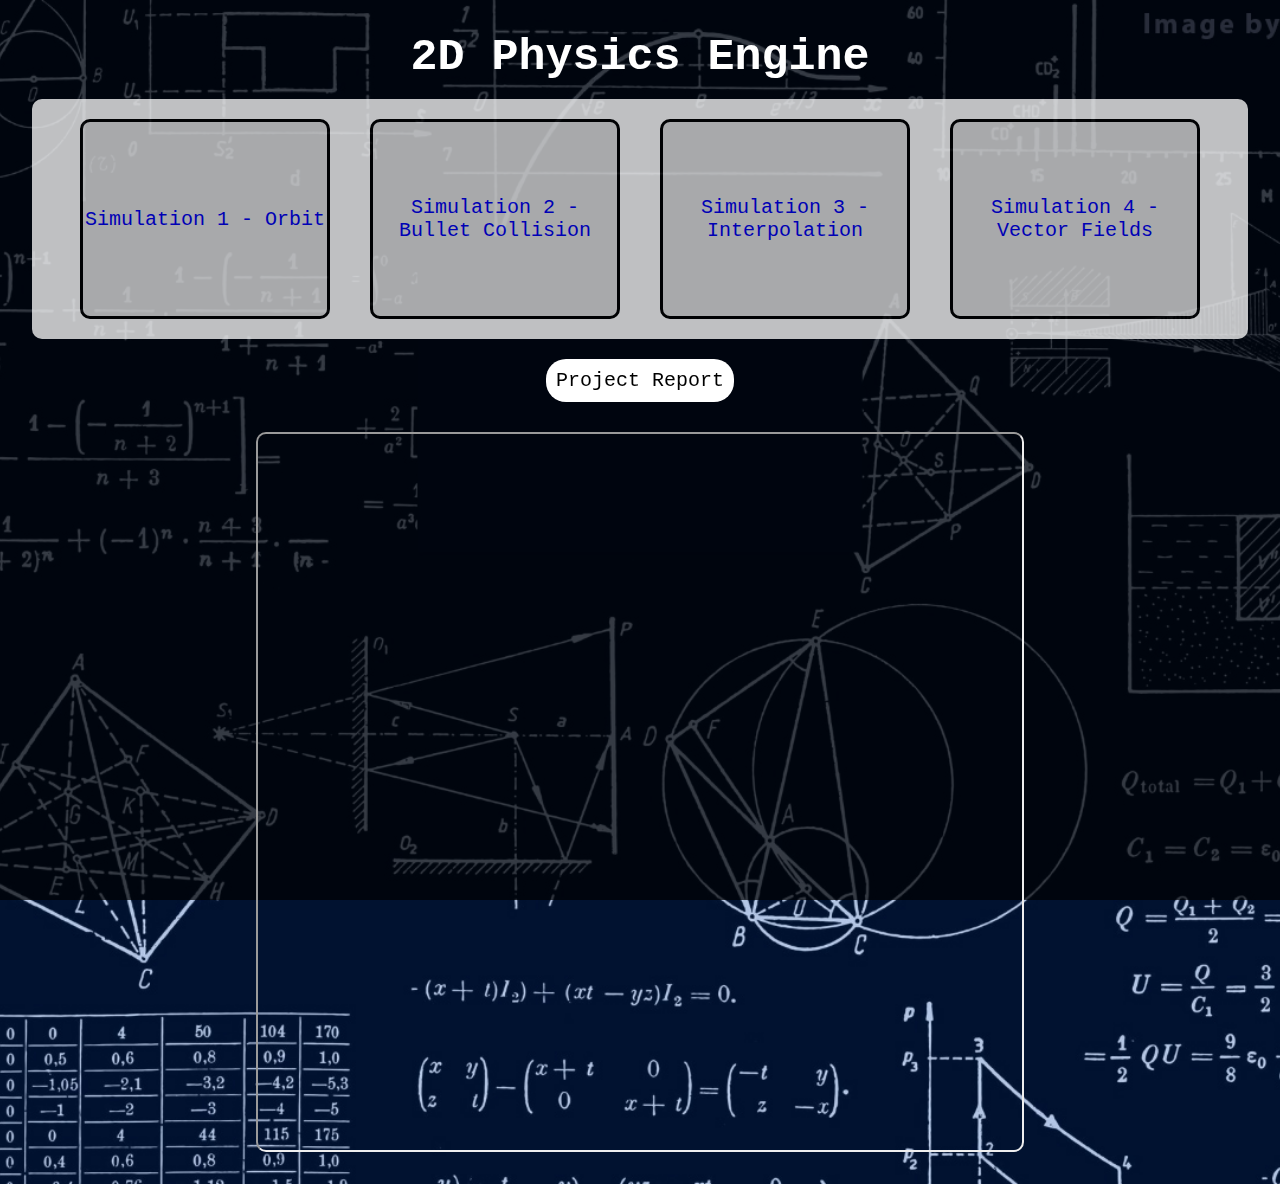
<file: index.html>
<!DOCTYPE html>
<html lang="en">
<head>
  <meta charset="UTF-8" />
  <meta name="viewport" content="width=device-width, initial-scale=1.0"/>
  <title>2D Physics Engine</title>
  <link rel="stylesheet" href="style.css"/>
</head>
<body>
  <h1>2D Physics Engine</h1>

  <div class="cards">
  <div class="card"><a href="orbit.html">Simulation 1 - Orbit</a></div>
  <div class="card"><a href="bullet.html">Simulation 2 - Bullet Collision</a></div>
  <div class="card"><a href="interpolation.html">Simulation 3 - Interpolation</a></div>
  <div class="card"><a href="vector.html">Simulation 4 - Vector Fields</a></div>
</div>
  <footer>
    <div class="paper"> <span>Project Report</span>
      <iframe  src="https://docs.google.com/document/d/e/2PACX-1vQMjjbx5S6ZHUtD06HoasqO8xzCJ4DKnmQhXJYFAwJ7WvsGdsMvVILSyYaNei6GyWISGVd0hHhfEU-5/pub?embedded=true" class="docFrame"></iframe>
    </div>
  </footer>
  <script type="module" src="main.js"></script>
</body>
</html>
</file>
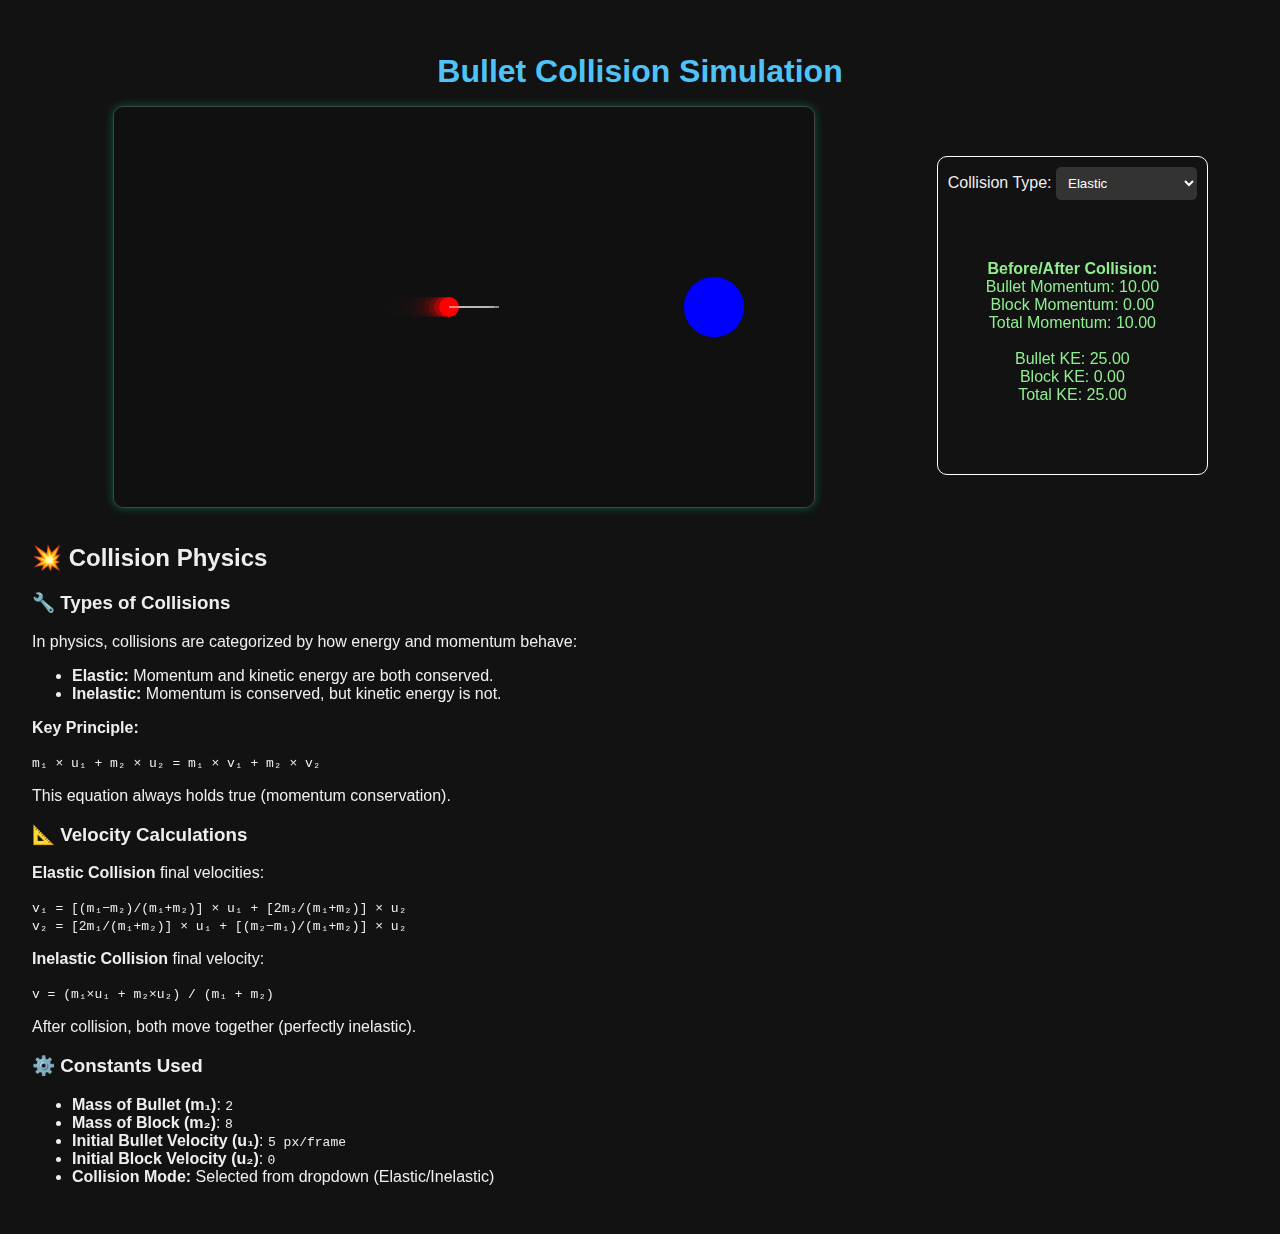
<file: bullet.html>
<!DOCTYPE html>
<html lang="en">
<head>
  <meta charset="UTF-8" />
  <meta name="viewport" content="width=device-width, initial-scale=1.0"/>
  <title>Bullet Collision Simulation</title>
  <link rel="stylesheet" href="bullet.css" />
</head>
<body>
  <h1>Bullet Collision Simulation</h1>
  <div class="Pane">
    <canvas id="canvas" width="700" height="400"></canvas>
    <div class="controls leftPane">
    <label for="collisionType">Collision Type:</label>
    <select id="collisionType">
      <option value="elastic">Elastic</option>
      <option value="inelastic">Perfectly Inelastic</option>
    </select>
    <div id="stats"></div>
    </div>
  </div>

<section id="collision-info">
  <h2>💥 Collision Physics</h2>
  <div class="columns">
    <div class="column">
      <h3>🔧 Types of Collisions</h3>
      <p>
        In physics, collisions are categorized by how energy and momentum behave:
      </p>
      <ul>
        <li><strong>Elastic:</strong> Momentum and kinetic energy are both conserved.</li>
        <li><strong>Inelastic:</strong> Momentum is conserved, but kinetic energy is not.</li>
      </ul>

      <p><strong>Key Principle:</strong></p>
      <code>m₁ × u₁ + m₂ × u₂ = m₁ × v₁ + m₂ × v₂</code>
      <p>This equation always holds true (momentum conservation).</p>
    </div>

    <div class="column">
      <h3>📐 Velocity Calculations</h3>
      <p><strong>Elastic Collision</strong> final velocities:</p>
      <code>v₁ = [(m₁−m₂)/(m₁+m₂)] × u₁ + [2m₂/(m₁+m₂)] × u₂</code><br>
      <code>v₂ = [2m₁/(m₁+m₂)] × u₁ + [(m₂−m₁)/(m₁+m₂)] × u₂</code>

      <p><strong>Inelastic Collision</strong> final velocity:</p>
      <code>v = (m₁×u₁ + m₂×u₂) / (m₁ + m₂)</code>
      <p>After collision, both move together (perfectly inelastic).</p>
    </div>
  </div>

  <div class="constants">
    <h3>⚙️ Constants Used</h3>
    <ul>
      <li><strong>Mass of Bullet (m₁)</strong>: <code>2</code></li>
      <li><strong>Mass of Block (m₂)</strong>: <code>8</code></li>
      <li><strong>Initial Bullet Velocity (u₁)</strong>: <code>5 px/frame</code></li>
      <li><strong>Initial Block Velocity (u₂)</strong>: <code>0</code></li>
      <li><strong>Collision Mode:</strong> Selected from dropdown (Elastic/Inelastic)</li>
    </ul>
  </div>
</section>


  <script type="module" src="demos/demo2-bullet-collision.js"></script>
</body>
</html>
</file>
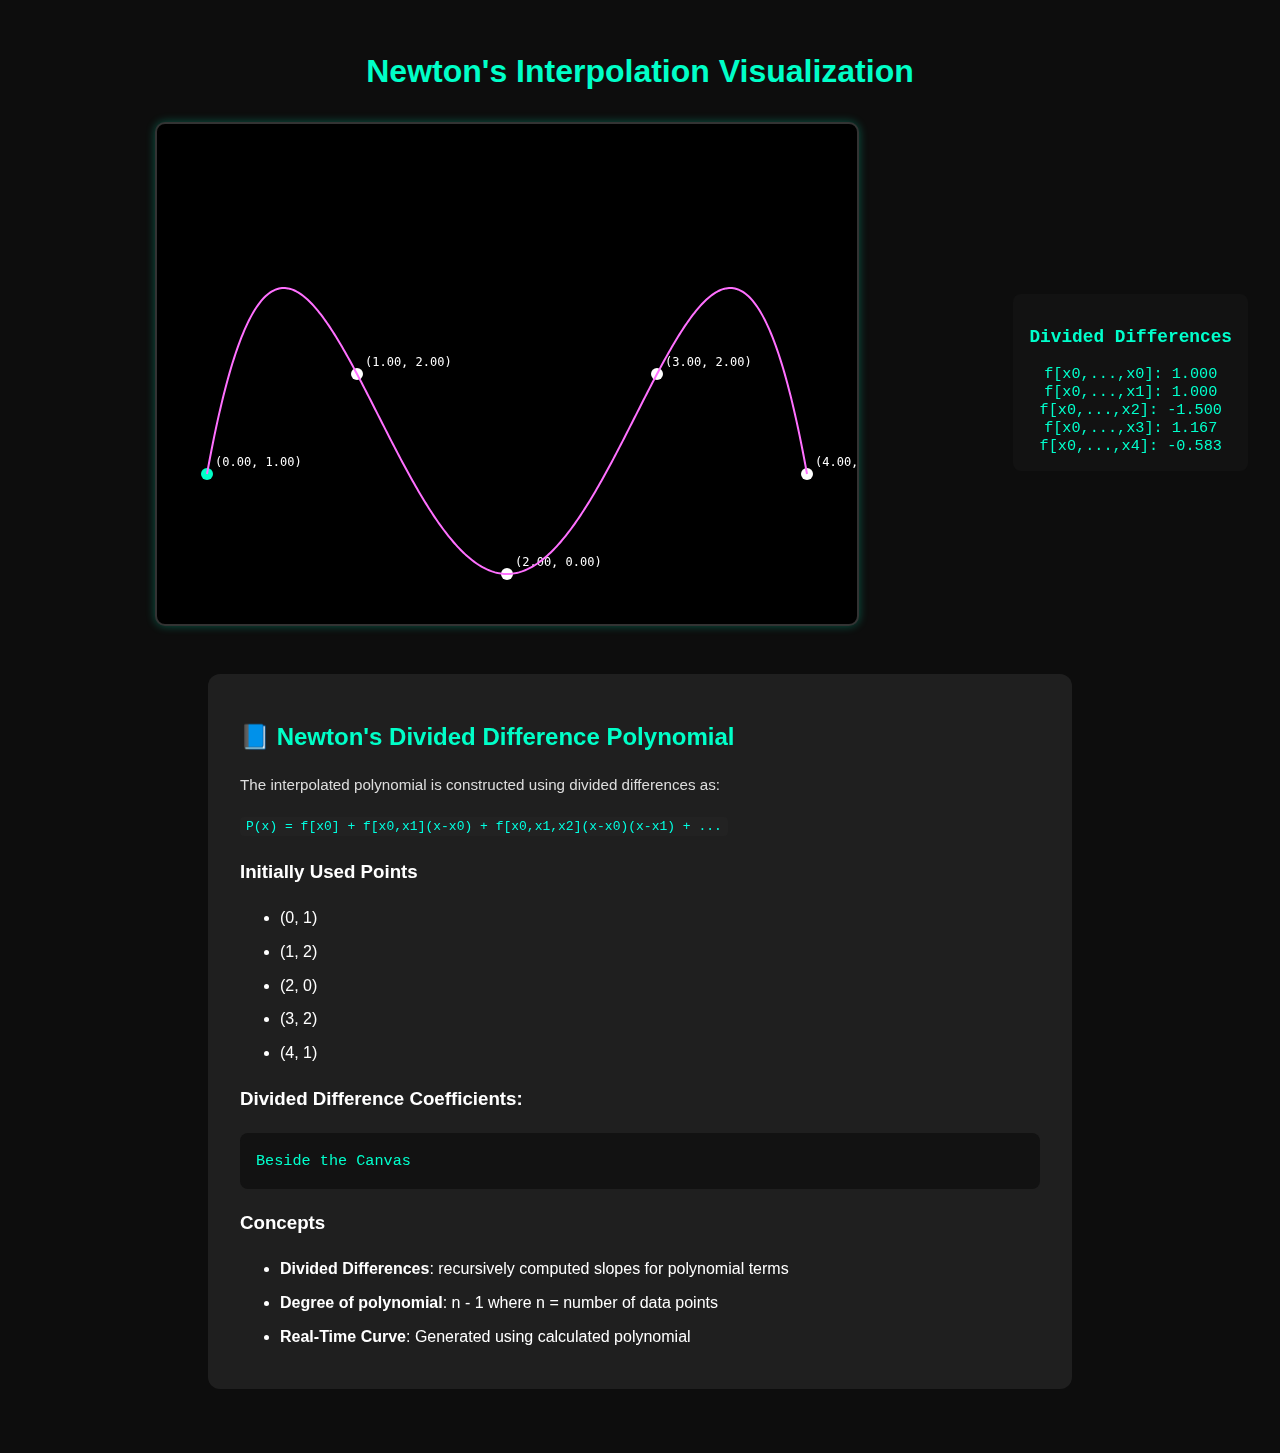
<file: interpolation.html>
<!DOCTYPE html>
<html lang="en">
<head>
  <meta charset="UTF-8" />
  <meta name="viewport" content="width=device-width, initial-scale=1.0" />
  <title>Newton Interpolation</title>
  <link rel="stylesheet" href="interpolation.css" />
</head>
<body>
  <h1>Newton's Interpolation Visualization</h1>
  <div id="container">
  <canvas id="canvas" width="700" height="500"></canvas>
  <div id="coefficients"></div>
</div>
  <section id="interpolation-info">
    <h2>📘 Newton's Divided Difference Polynomial</h2>
    <p>The interpolated polynomial is constructed using divided differences as:</p>
    <code>
      P(x) = f[x0] + f[x0,x1](x-x0) + f[x0,x1,x2](x-x0)(x-x1) + ...
    </code>

    <h3>Initially Used Points</h3>
    <ul>
      <li>(0, 1)</li>
      <li>(1, 2)</li>
      <li>(2, 0)</li>
      <li>(3, 2)</li>
      <li>(4, 1)</li>
    </ul>

    <h3>Divided Difference Coefficients:</h3>
    <div id="coefficients">Beside the Canvas</div>

    <h3>Concepts</h3>
    <ul>
      <li><b>Divided Differences</b>: recursively computed slopes for polynomial terms</li>
      <li><b>Degree of polynomial</b>: n - 1 where n = number of data points</li>
      <li><b>Real-Time Curve</b>: Generated using calculated polynomial</li>
    </ul>
  </section>

  <script type="module" src="demos/demo3-interpolation.js"></script>
</body>
</html>
</file>
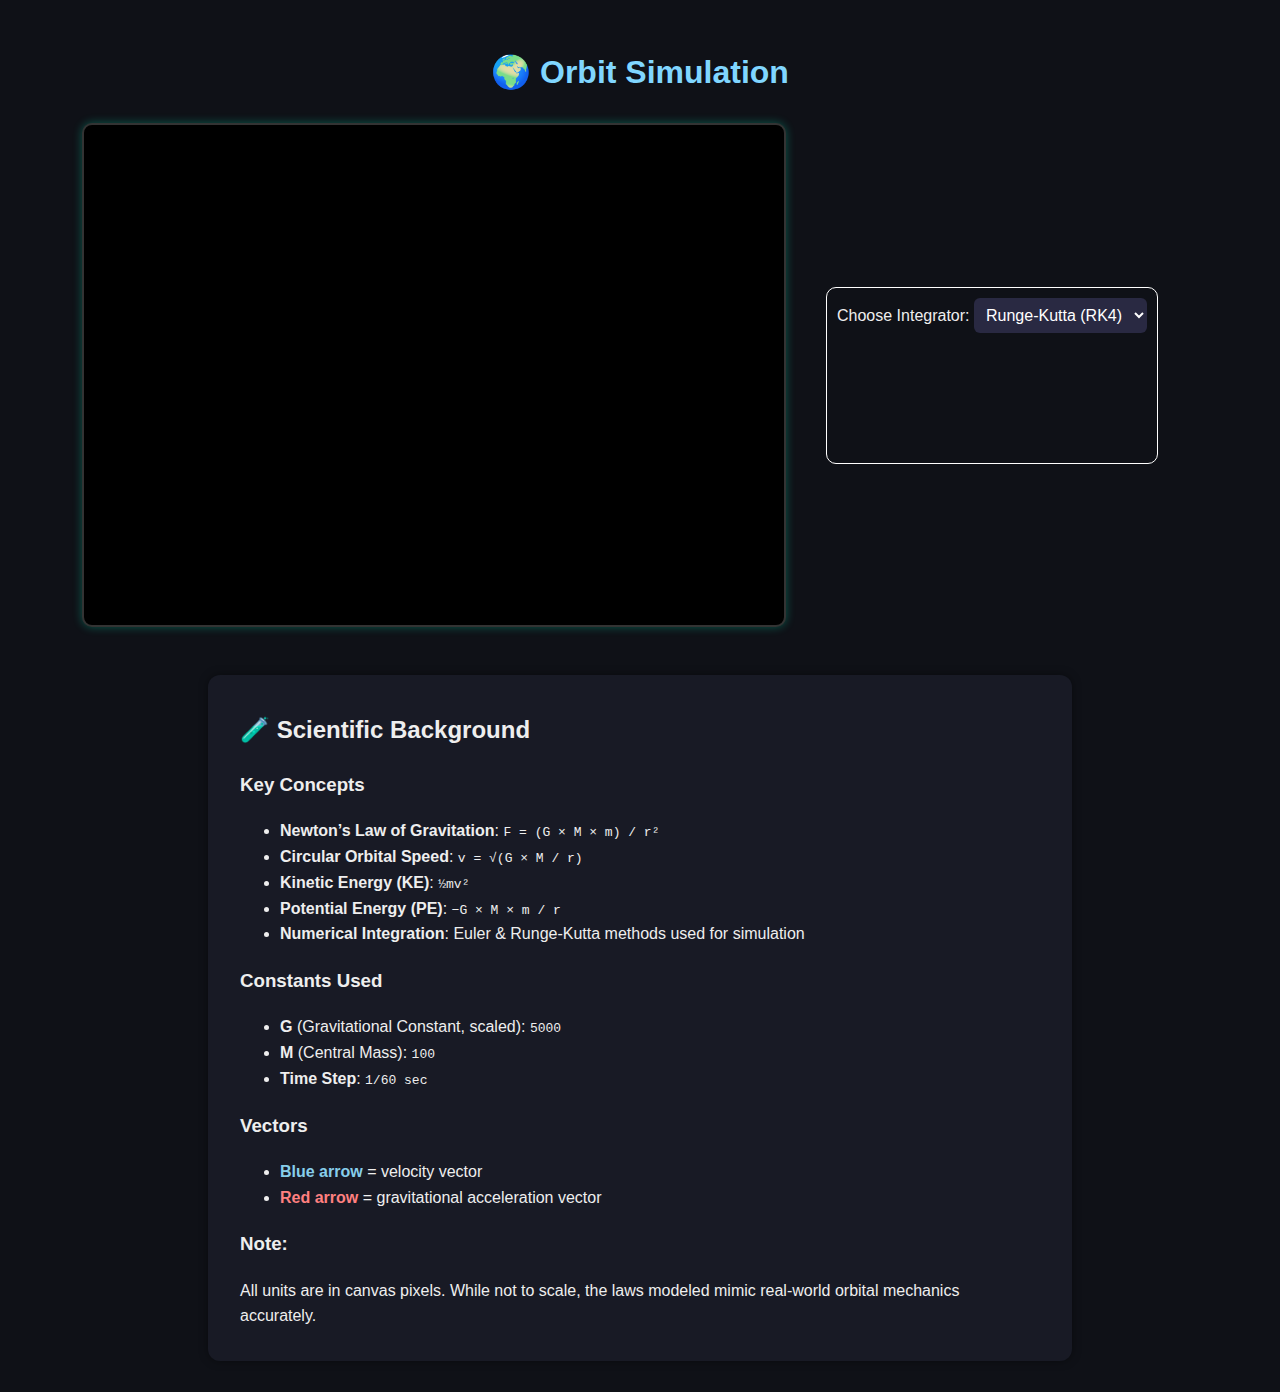
<file: orbit.html>
<!DOCTYPE html>
<html lang="en">
<head>
  <meta charset="UTF-8" />
  <meta name="viewport" content="width=device-width, initial-scale=1.0"/>
  <title>Orbit Simulation</title>
  <link rel="stylesheet" href="orbit.css"/>
</head>
<body>
  <h1>🌍 Orbit Simulation</h1>
  <div class="Pane">
  <div class="leftPane">
    <label for="integrator">Choose Integrator:</label>
    <select id="integrator">
      <option value="rk4">Runge-Kutta (RK4)</option>
      <option value="euler">Explicit Euler</option>
    </select>
    <div id="stats"></div>
  </div>
  
  <canvas id="canvas" width="700" height="500"></canvas>
  </div>

  <section id="physics-info">
  <h2>🧪 Scientific Background</h2>

  <h3>Key Concepts</h3>
  <ul>
    <li><b>Newton’s Law of Gravitation</b>: 
      <code>F = (G × M × m) / r²</code>
    </li>
    <li><b>Circular Orbital Speed</b>: 
      <code>v = √(G × M / r)</code>
    </li>
    <li><b>Kinetic Energy (KE)</b>: 
      <code>½mv²</code>
    </li>
    <li><b>Potential Energy (PE)</b>: 
      <code>−G × M × m / r</code>
    </li>
    <li><b>Numerical Integration</b>: Euler & Runge-Kutta methods used for simulation</li>
  </ul>

  <h3>Constants Used</h3>
  <ul>
    <li><b>G</b> (Gravitational Constant, scaled): <code>5000</code></li>
    <li><b>M</b> (Central Mass): <code>100</code></li>
    <li><b>Time Step</b>: <code>1/60 sec</code></li>
  </ul>

  <h3>Vectors</h3>
  <ul>
    <li><span style="color:skyblue;"><b>Blue arrow</b></span> = velocity vector</li>
    <li><span style="color:#ff8080;"><b>Red arrow</b></span> = gravitational acceleration vector</li>
  </ul>

  <h3>Note:</h3>
  <p>
    All units are in canvas pixels. While not to scale, the laws modeled mimic real-world orbital mechanics accurately.
  </p>
</section>


  <script type="module" src="demos/demo1-orbit.js"></script>
</body>
</html>
</file>
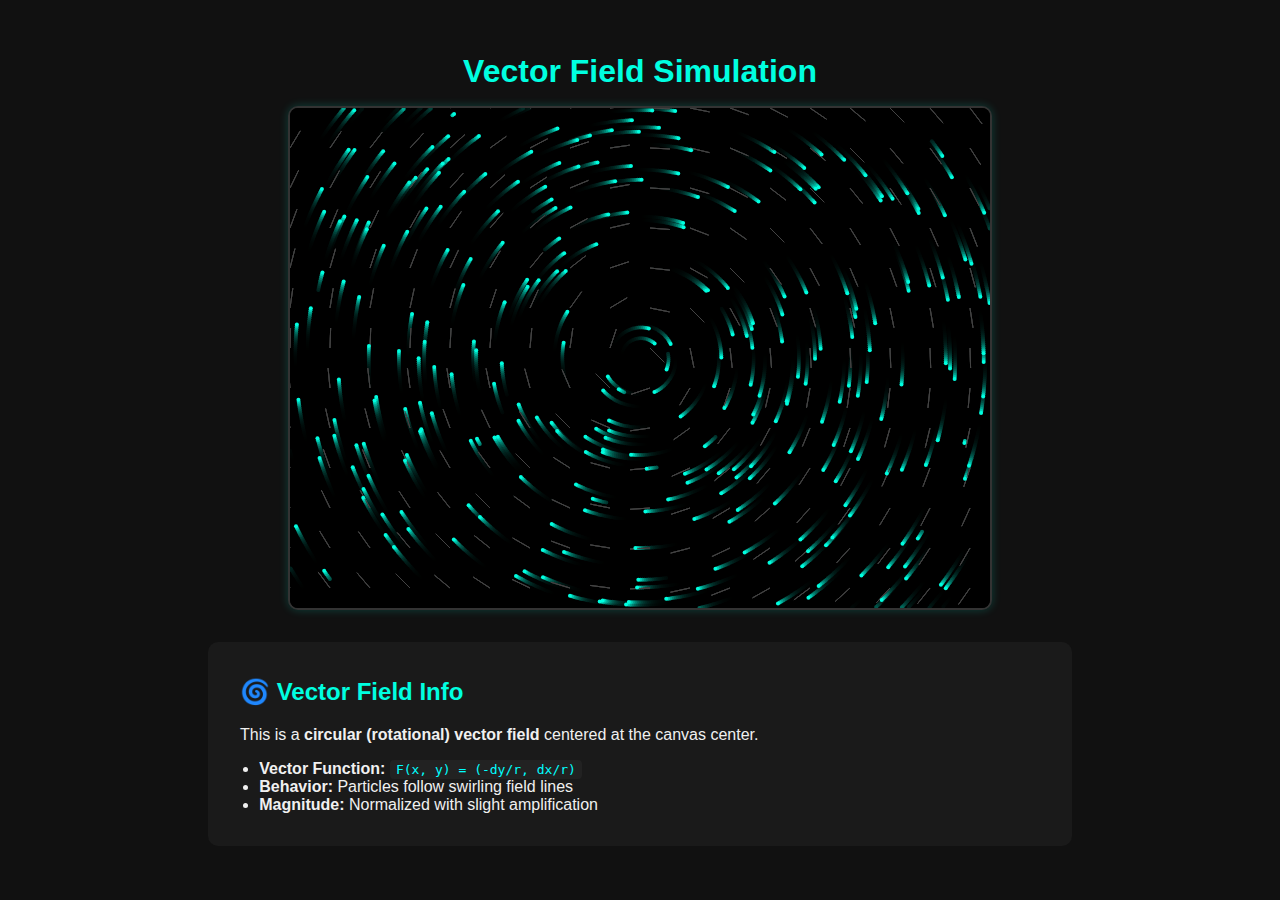
<file: vector.html>
<!DOCTYPE html>
<html lang="en">
<head>
  <meta charset="UTF-8" />
  <meta name="viewport" content="width=device-width, initial-scale=1.0"/>
  <title>Vector Field Simulation</title>
  <link rel="stylesheet" href="vector.css" />
</head>
<body>
  <h1>Vector Field Simulation</h1>

  <canvas id="canvas" width="700" height="500"></canvas>

  <section id="field-info"></section>

  <script type="module" src="demos/demo4-vectorfield.js"></script>
</body>
</html>
</file>
<file: style.css>
*{
  margin: 0;
  padding: 0;
  box-sizing: border-box;
}
body {
  margin: 0;
  padding: 2rem;
  background-image: url("homePage.jpg");
  color: #eee;
  font-family: 'Segoe UI', sans-serif;
  background-size: cover;                /* makes it cover the whole page */
  background-position: center;           /* centers the image */
  background-repeat: no-repeat;
  position: relative;
  font-family: monospace, serif;
}
body::before {
  content: "";
  position: fixed; /* or absolute */
  top: 0;
  left: 0;
  width: 100%;
  height: 100%;
  background: black;
  opacity: 0.7; /* controls darkness */
  z-index: -1;  /* behind content */
}


h1 {
  text-align: center;
  margin-bottom: 1rem;
  color: white;
  font-size: 45px;
  font-family: monospace, serif;
}

canvas {
  display: block;
  margin: 0 auto 1rem;
  background-color: #1e1e1e;
  border: 1px solid #444;
  border-radius: 12px;
}

.controls {
  text-align: center;
  margin-bottom: 1rem;
}

select {
  padding: 0.5rem;
  border-radius: 5px;
  border: none;
  background: #333;
  color: white;
}

#stats {
  text-align: center;
  margin-top: 1rem;
  font-size: 1rem;
  color: #ccc;
}

#physics-info {
  max-width: 800px;
  margin: 2rem auto;
  background-color: #1f1f1f;
  padding: 1.5rem;
  border-radius: 10px;
  line-height: 1.6;
}

#physics-info h2 {
  color: #ffca28;
  margin-bottom: 1rem;
}
.paper{
  display: flex;
  align-items: center;
  justify-content: center;
  flex-direction: column;
}
.docFrame{
  margin-top: 10px;
  border-radius: 10px;
  width: 60vw;
  height: 80vh;
}
.card{
  border: 3px solid #000000;
  width: 250px;
  height: 200px;
  display: flex;
  align-items: center;
  justify-content: center;
  border-radius: 10px;
  margin : 20px 20px;
  text-align: center;
  background-color: rgb(224, 224, 224);
  font-size: 20px;
  z-index: 100;
  position: relative;
  color : white;

}
.cards{
  display: flex;
  align-items: center;
  justify-content: center;
  flex-wrap: wrap;
  background-color: white;
  border-radius: 10px;
  opacity: 0.75;
}

a{
  text-decoration: none;
}
.card:hover{
  background-color: #4fc3f7;
  box-shadow: 1px 1px 1px 1px rgb(0, 0, 0);
  transform: scale(1.05);
  transition: 0.5s ease;
}
span{
  margin: 20px 0;
  font-size: 20px;
  background-color: white;
  color : black;
  border-radius: 20px;
  padding : 10px;
}
</file>
<file: bullet.css>
body {
  margin: 0;
  padding: 2rem;
  background-color: #121212;
  color: #eee;
  font-family: 'Segoe UI', sans-serif;
}

h1 {
  text-align: center;
  margin-bottom: 1rem;
  color: #4fc3f7;
}

canvas {
  display: block;
  margin: 0 auto 1rem;
  background-color: #1e1e1e;
  border: 1px solid #444;
  border-radius: 10px;
  box-shadow: 0 0 10px #00ffc84d;
}

.controls {
  text-align: center;
  margin-bottom: 1rem;
}

select {
  padding: 0.5rem;
  border-radius: 5px;
  border: none;
  background: #333;
  color: white;
}

#stats {
  text-align: center;
  margin-top: 1rem;
  font-size: 1rem;
  color: #ccc;
}

#physics-info {
  max-width: 800px;
  margin: 2rem auto;
  background-color: #1f1f1f;
  padding: 1.5rem;
  border-radius: 10px;
  line-height: 1.6;
}

#physics-info h2 {
  color: #ffca28;
  margin-bottom: 1rem;
}
.Pane{
    display: flex;
    flex-direction: row;
    align-items: center;
    justify-content: center;
}
.leftPane{
    margin: 0 40px;
    border: 1px solid white;
    padding: 10px;
    border-radius: 10px;
}
#stats{
    margin : 50px 0px;
    padding: 10px;
    color : lightgreen;
    text-align: center;
}
</file>
<file: interpolation.css>
body {
  font-family: "Segoe UI", sans-serif;
  background: #0d0d0d;
  color: #ffffff;
  margin: 0;
  padding: 2rem;
  text-align: center;
}

h1, h2 {
  color: #00ffc8;
  margin-bottom: 1rem;
}

canvas {
  display: block;
  margin: 1rem auto;
  border: 2px solid #333;
  background: #000000;
  border-radius: 10px;
  box-shadow: 0 0 10px #00ffc84d;
}

#interpolation-info {
  max-width: 800px;
  margin: 2rem auto;
  background: #1f1f1f;
  padding: 1.5rem 2rem;
  border-radius: 12px;
  /* box-shadow: 0 0 15px #00ffc833; */
  text-align: left;
  line-height: 1.6;
}

code {
  background: #222;
  padding: 2px 6px;
  border-radius: 4px;
  color: #00ffe1;
}

#coefficients {
  margin-top: 1rem;
  font-size: 0.95rem;
  color: #ffdb70;
}

ul li {
  margin-bottom: 0.5rem;
}

p {
  color: #dddddd;
  font-size: 0.95rem;
}
#container {
  display: flex;
  gap: 2rem;
  align-items:center;
}

#coefficients {
  background: #121212;
  color: #00ffcc;
  padding: 1rem;
  border-radius: 8px;
  font-family: monospace;
}
</file>
<file: orbit.css>
body {
  margin: 0;
  background: #0f1117;
  color: #eee;
  font-family: 'Inter', sans-serif;
  display: flex;
  flex-direction: column;
  align-items: center;
  padding: 2rem 1rem;
}

h1 {
  font-size: 2rem;
  margin-bottom: 1rem;
  color: #80d6ff;
}
.Pane{
    display: flex;
    flex-direction: row-reverse;
    align-items: center;
    justify-content: center;
}
.leftPane{
    margin: 0 40px;
    border: 1px solid white;
    padding: 10px;
    border-radius: 10px;
}
#stats{
    margin : 50px 0px;
    padding: 10px;
    color : lightgreen;
    text-align: center;
}
canvas {
  border: 2px solid #333;
  border-radius: 10px;
  background: black;
  max-width: 100%;
  margin: 1rem 0;
  box-shadow: 0 0 10px #00ffc84d;
}
.controls {
  background: #1e1e2f;
  padding: 1rem 2rem;
  border-radius: 10px;
  box-shadow: 0 4px 10px rgba(0,0,0,0.3);
  display: flex;
  align-items: center;
  gap: 1rem;
  flex-wrap: wrap;
  margin-bottom: 1rem;
}

.controls label {
  font-weight: 600;
}

select {
  padding: 0.5rem;
  border-radius: 6px;
  border: none;
  background: #292942;
  color: #fff;
  font-size: 1rem;
}

#themeToggle {
  background: #f9d342;
  border: none;
  color: #000;
  padding: 0.5rem 1rem;
  font-weight: bold;
  border-radius: 6px;
  cursor: pointer;
  transition: transform 0.2s;
}
#themeToggle:hover {
  transform: scale(1.05);
}
#stats-box {
  position: absolute;
  top: 20px;
  right: 20px;
  background: rgba(30,30,48,0.8);
  padding: 1rem;
  border-radius: 10px;
  color: #fff;
  font-size: 0.9rem;
}
#physics-info {
  background: #181a25;
  padding: 1rem 2rem;
  border-radius: 12px;
  margin-top: 2rem;
  max-width: 800px;
  width: 100%;
  line-height: 1.6;
  box-shadow: 0 0 10px rgba(0,0,0,0.4);
  animation: fadeInUp 0.6s forwards;
}

#physics-info summary {
  font-size: 1.3rem;
  font-weight: bold;
  cursor: pointer;
  color: #80d6ff;
  padding: 0.5rem 0;
}
@keyframes fadeInUp {
  from {
    opacity: 0;
    transform: translateY(10px);
  }
  to {
    opacity: 1;
    transform: translateY(0);
  }
}
.light-mode {
  background: #f2f2f2;
  color: #111;
}
.light-mode #physics-info {
  background: #ffffff;
  color: #000;
}
.light-mode select,
.light-mode .controls {
  background: #e1e1e1;
  color: #000;
}
.light-mode #themeToggle {
  background: #292942;
  color: #fff;
}











#physics-details {
  max-width: 1200px;
  margin: 3rem auto;
  padding: 2rem;
  background-color: #1e1e1e;
  color: #e6e6e6;
  border-radius: 12px;
  font-family: "Segoe UI", sans-serif;
  box-shadow: 0 0 20px rgba(0, 255, 153, 0.08);
}

#physics-details h2 {
  text-align: center;
  font-size: 2rem;
  margin-bottom: 2rem;
  color: #00ffc3;
}

.columns {
  display: flex;
  gap: 2rem;
  flex-wrap: wrap;
}

.column {
  flex: 1 1 45%;
  background: #2a2a2a;
  padding: 1.5rem;
  border-radius: 8px;
  box-shadow: inset 0 0 10px rgba(0, 255, 255, 0.03);
}

.column h3 {
  color: #ffffff;
  border-bottom: 1px solid #444;
  padding-bottom: 0.5rem;
}

.column h4 {
  margin-top: 1rem;
  color: #ffd700;
}

.column code {
  background-color: #111;
  color: #0ff;
  padding: 0.2em 0.4em;
  border-radius: 4px;
  font-size: 0.95em;
  display: inline-block;
  margin: 0.3em 0;
}

.constants {
  margin-top: 2rem;
  padding: 1rem 1.5rem;
  background: #292929;
  border-radius: 8px;
}

.constants h3 {
  color: #00f7ff;
  margin-bottom: 1rem;
}

.constants ul {
  list-style-type: none;
  padding-left: 0;
}

.constants li {
  margin-bottom: 0.5rem;
  font-size: 0.95rem;
}

.constants code {
  background-color: #111;
  color: #0ff;
  padding: 0.15em 0.4em;
  border-radius: 4px;
}
</file>
<file: vector.css>
/* vector.css */

body {
  background-color: #111;
  color: #f0f0f0;
  font-family: 'Segoe UI', sans-serif;
  margin: 0;
  padding: 2rem;
  text-align: center;
}

h1 {
  margin-bottom: 1rem;
  color: #00ffe0;
}

canvas {
  background-color: black;
  border: 2px solid #333;
  display: block;
  margin: 0 auto 2rem;
  border-radius: 10px;
  box-shadow: 0 0 10px rgba(0, 255, 224, 0.2);
}

#field-info {
  max-width: 800px;
  margin: 0 auto;
  background: #1a1a1a;
  padding: 1rem 2rem;
  border-radius: 10px;
  text-align: left;
}

#field-info h2 {
  color: #00ffe0;
}

#field-info ul {
  list-style-type: disc;
  padding-left: 1.2rem;
}

#field-info code {
  background-color: #222;
  padding: 2px 6px;
  border-radius: 4px;
  color: #0ff;
}
</file>
